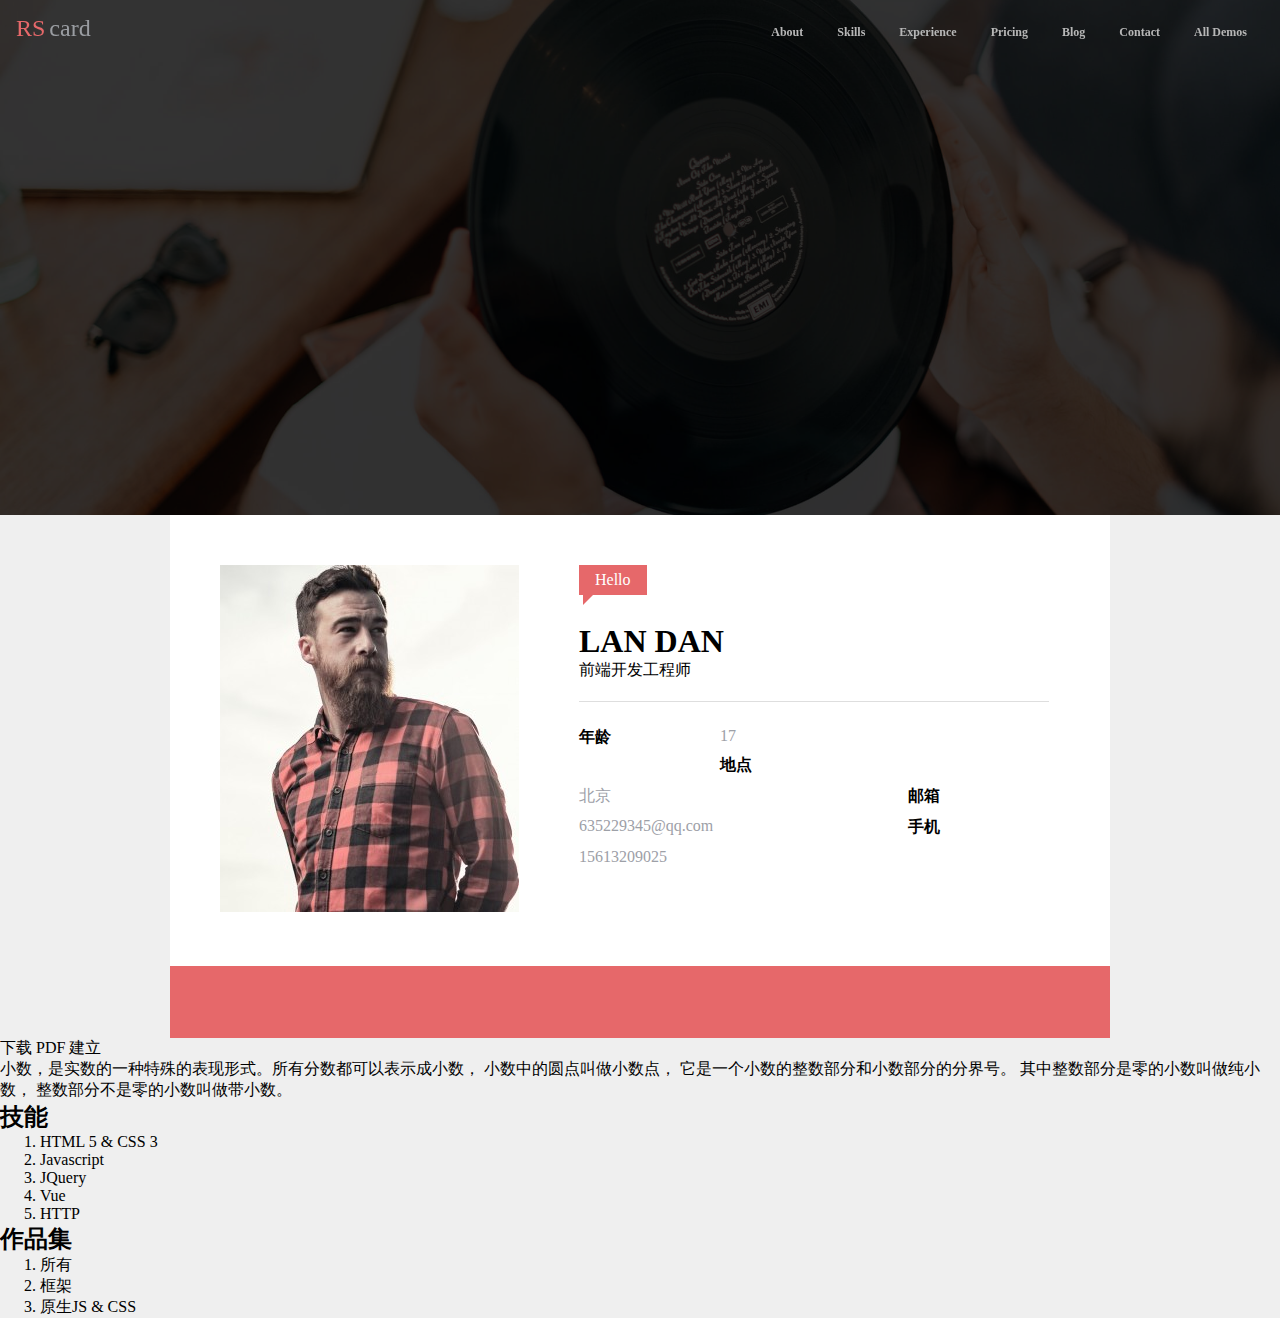
<file: index.html>
<!doctype html>
<html lang="en">
<head>
  <meta charset="UTF-8">
  <meta name="viewport"
        content="width=device-width, user-scalable=no, initial-scale=1.0, maximum-scale=1.0, minimum-scale=1.0">
  <meta http-equiv="X-UA-Compatible" content="ie=edge">
  <title>Resume</title>
  <!-- 引入css -->
  <!--
  内联style属性
  style标签
  外部文件http
  #import

  -->
  <link rel="stylesheet" href="./style.css">
  <script src="//at.alicdn.com/t/font_451045_32zbfqegtq3t0529.js"></script>
</head>
<body>
<div class="topNavBar">
  <div class="clearfix">
    <a class="logo" href="#">
      <span class="rs">RS</span><span class="card">card</span>
    </a>
    <nav>
      <ul class="clearfix">
        <li><a href="#">About</a></li>
        <li><a href="#">Skills</a></li>
        <li><a href="#">Experience</a></li>
        <li><a href="#">Pricing</a></li>
        <li><a href="#">Blog</a></li>
        <li><a href="#">Contact</a></li>
        <li><a href="#">All Demos</a></li>
      </ul>
    </nav>
  </div>

</div>

<div class="banner">
  <div class="mask"></div>
</div>
<main>
  <div class="userCard">
    <div class="pictureAndText clearfix">

      <div class="picture">
        <img src="./img/avatar.jpg" alt="头像">
      </div>
      <div class="text">
        <div class="profile">
          <span class="welcome">Hello
          <span class="triangle"></span></span>
          <h1>LAN DAN</h1>
          <p>前端开发工程师</p>
          <hr>
          <dl class="clearfix">
            <dt>年龄</dt>
            <dd>17</dd>
            <dt>地点</dt>
            <dd>北京</dd>
            <dt>邮箱</dt>
            <dd>635229345@qq.com</dd>
            <dt>手机</dt>
            <dd>15613209025</dd>
          </dl>
        </div>
      </div>
    </div>
    <footer class="media">
      <a href="#">
        <svg class="icon" aria-hidden="true">
          <use xlink:href="#icon-github"></use>
        </svg>
      </a>
      <a href="#">
        <svg class="icon" aria-hidden="true">
          <use xlink:href="#icon-Ankerwebicon-"></use>
        </svg>
      </a>
      <a href="#">
        <svg class="icon" aria-hidden="true">
          <use xlink:href="#icon-weibo"></use>
        </svg>
      </a>
    </footer>

  </div>
  <a href="#" class="button">下载 PDF 建立</a>
  <p>
    小数，是实数的一种特殊的表现形式。所有分数都可以表示成小数， 小数中的圆点叫做小数点，
    它是一个小数的整数部分和小数部分的分界号。 其中整数部分是零的小数叫做纯小数，
    整数部分不是零的小数叫做带小数。
  </p>
</main>
<section>
  <h2>技能</h2>
  <ol>
    <li>HTML 5 &amp; CSS 3</li>
    <li>Javascript</li>
    <li>JQuery</li>
    <li>Vue</li>
    <li>HTTP</li>
  </ol>
</section>
<section>
  <h2>作品集</h2>
  <nav>
    <ol>
      <li>所有</li>
      <li>框架</li>
      <li>原生JS &amp; CSS</li>
    </ol>
  </nav>
  <div class="jobs">
    <div class="big"></div>
    <div class="small"></div>
    <div class="small"></div>
  </div>
</section>
</body>
</html>
</file>
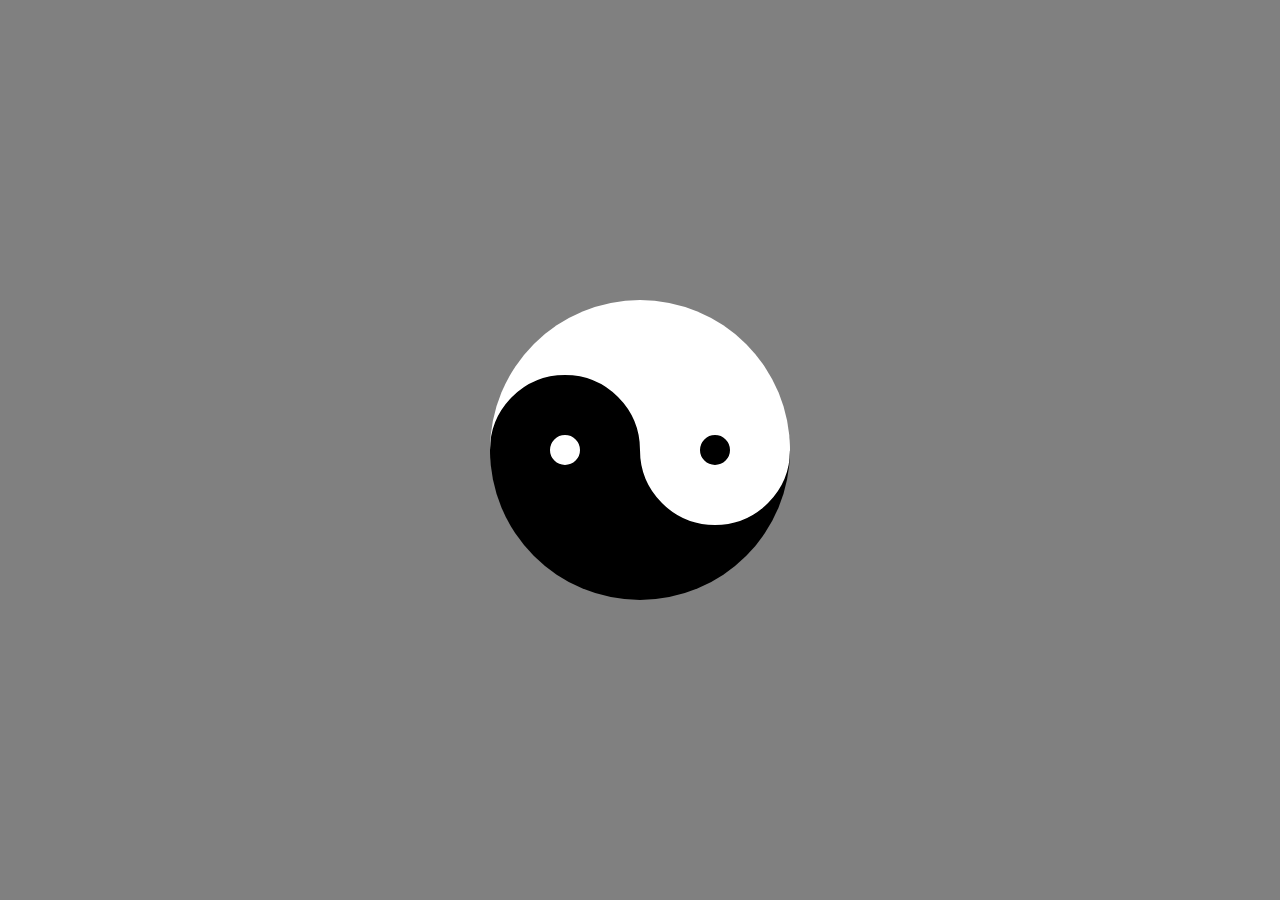
<file: test.html>
<!DOCTYPE html>
<html lang="en">
<head>
  <meta charset="UTF-8">
  <title>Title</title>
  <style>
    body {
      background-color: gray;
    }

    .outer {
      position: absolute;
      left: 50%;
      top: 50%;
      margin: -150px 0 0 -150px;
      width: 300px;
      height: 300px;
      border-radius: 50%;
      overflow: hidden;

    }

    .outer .write {
      position: relative;
      background-color: white;
      height: 50%;
    }

    .outer .write .blackCircle {
      position: absolute;
      top: 75px;
      width: 30px;
      height: 30px;
      border: 60px solid black;
      background-color: white;
      border-radius: 50%;
      z-index: 100;
    }

    .outer .black {
      position: relative;
      background-color: black;
      height: 50%;
    }

    .outer .black .whiteCircle {
      position: absolute;
      top: -75px;
      left: 150px;
      width: 30px;
      height: 30px;
      border: 60px solid white;
      background-color: black;
      border-radius: 50%;
    }
  </style>
</head>
<body>

<div class="outer">
  <div class="write">
    <div class="blackCircle">
    </div>
  </div>
  <div class="black">
    <div class="whiteCircle"></div>
  </div>
</div>

</body>
</html>
</file>
<file: style.css>
* {
  margin: 0;
}

.icon {
  width: 1em; height: 1em;
  vertical-align: -0.15em;
  fill: currentColor;
  overflow: hidden;
}


hr {
  height: 0;
  border: none;
  border-top: 1px solid #DEDEDE;
}

body {
  background-color: #efefef;
}

a {
  color: inherit;
  text-decoration: none;
}

.clearfix::after {
  content: '';
  clear: both;
  display: block;
}

.topNavBar {
  position: fixed;
  width: 100%;
}

.topNavBar > div {
  padding: 12px 16px;
}

.topNavBar .logo {
  float: left;
  padding-top: 3px;
  padding-bottom: 4px;
}

.topNavBar nav {
  float: right;
  padding-top: 5px;
  padding-bottom: 2px;
}

.topNavBar nav > ul {
  list-style: none;
  margin: 0;
  padding: 0;

}

.topNavBar nav > ul > li {
  float: left;
  margin-right: 17px;
  margin-left: 17px;

}

.topNavBar nav > ul > li > a {
  display: block;
  font-size: 12px;
  color: #b7b7b7;
  text-decoration: none;
  font-weight: bold;
  border-bottom: 3px solid transparent;
  border-top: 3px solid transparent;
  padding-top: 5px;
  padding-bottom: 5px;
}

.topNavBar nav > ul > li > a:hover {
  border-bottom: 3px solid red;
}

.topNavBar .logo {
  font-size: 24px;
  font-family: "Arial Black";
}

.topNavBar .logo .rs {
  margin-right: 4px;
  color: #e6686a;
}

.topNavBar .logo .card {
  color: #9a9da2;
}

.banner {
  height: 515px;
  background: url("./img/rs-cover.jpg") center center;
  background-size: cover;

}

.banner .mask {
  height: 515px;
  background-color: rgba(0, 0, 0, 0.8);
}

.userCard {
  margin: 0 auto;
  max-width: 940px;
  background-color: #fff;
}

.userCard .pictureAndText {
  padding: 50px;
}

.userCard .pictureAndText .picture {
  float: left;
}

.userCard .pictureAndText .text {
  float: left;
  margin-left: 60px;
  width: 470px;
}

.text .welcome {
  background: #e6686a;
  color: white;
  display: inline-block;
  padding: 4px 16px;
  line-height: 22px;
  position: relative;
  margin-bottom: 10px;
}

.text .welcome .triangle {
  display: block;
  border: 10px solid transparent;
  width: 0;
  border-left-color: #e6686a;
  border-top-width: 0;
  position: absolute;
  left: 4px;
  top: 100%;
}

.userCard .text h1 {
  margin-top: 18px;
}

.userCard .text hr {
  margin: 20px 0;
}

.userCard dl dt,
.userCard dl dd {
  float: left;
  padding: 5px 0;
}
.userCard dl dt {
  width: 30%;
  font-weight: bold;
}
.userCard dl dd {
  width: 70%;
  color: #9da0a7;
}

.userCard > footer.media {
  background-color: #e6686a;
  text-align: center;
}

.userCard > footer.media > a{
  display: inline-block;
  width: 40px;
  line-height: 30px;
  padding: 5px 0;
  border-radius: 50%;
  margin: 16px;
}
.userCard > footer.media > a:hover{
  background-color: #CF5d5f;
}

.userCard svg {
  width: 30px;
  height: 30px;
  fill: white;
  vertical-align: top;
}
</file>
